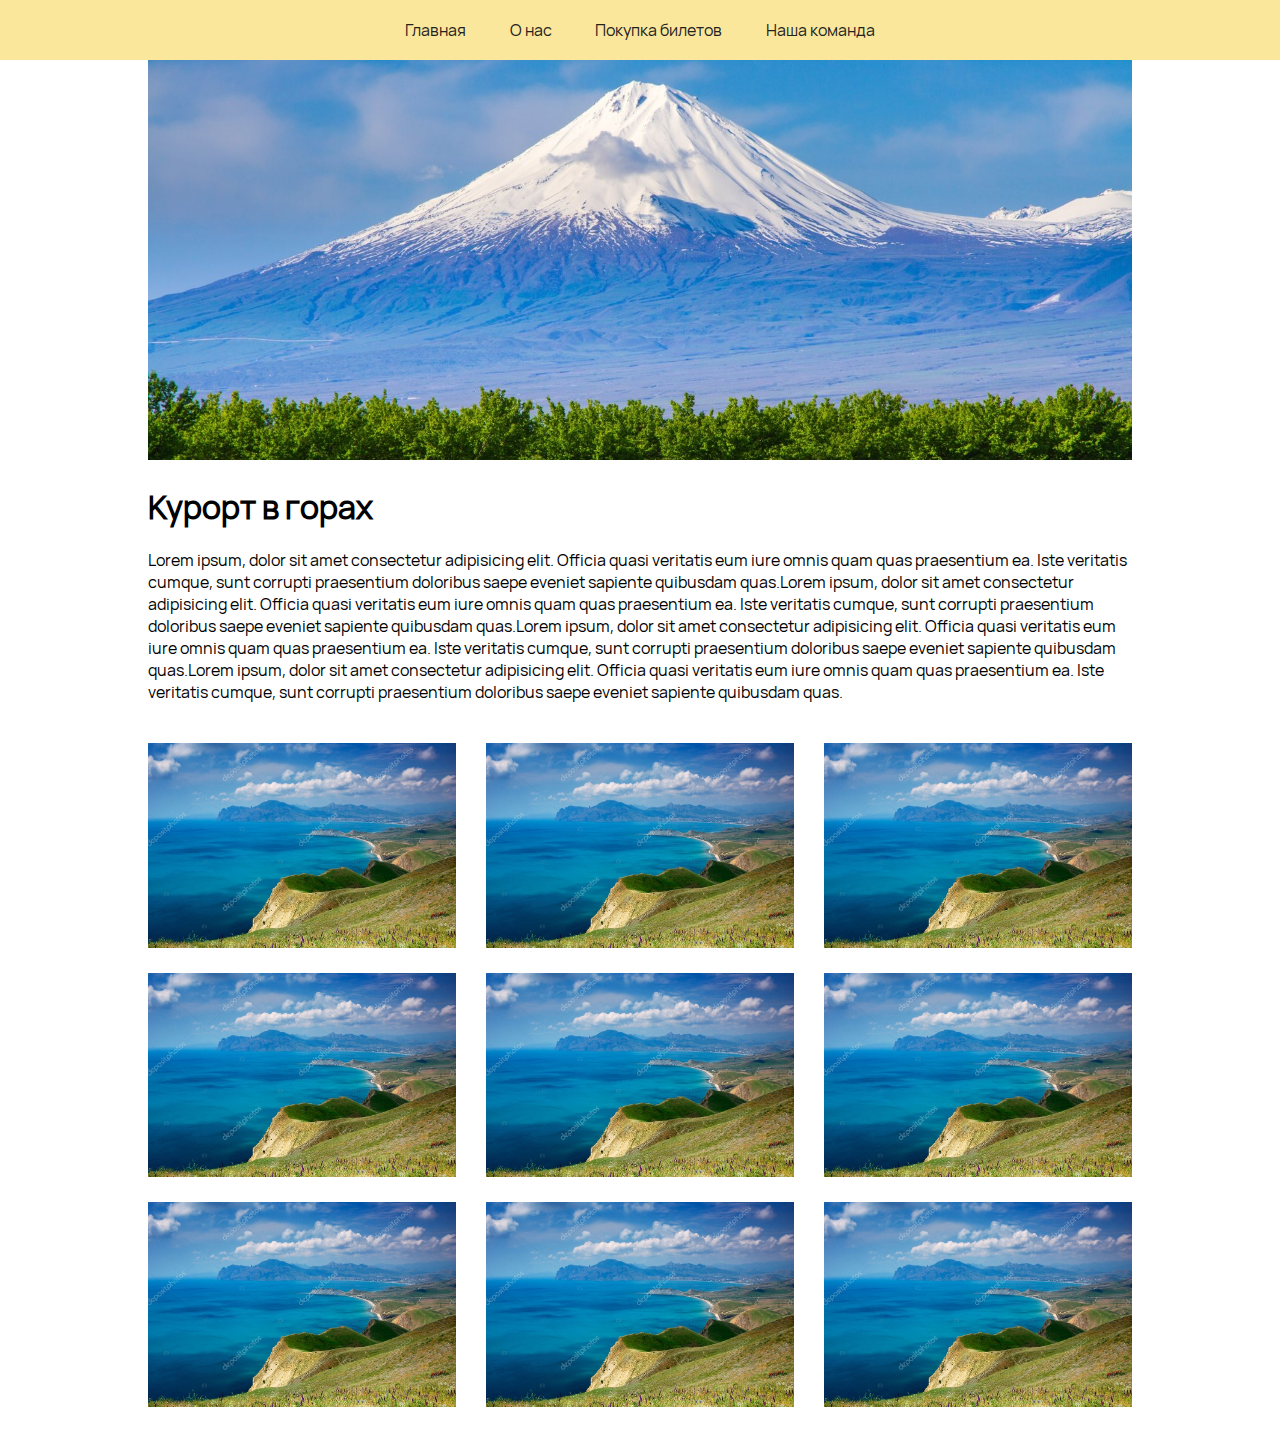
<file: task1/index.html>
<!DOCTYPE html>
<html lang="en">
  <head>
    <meta charset="UTF-8" />
    <meta name="viewport" content="width=device-width, initial-scale=1.0" />
    <link rel="stylesheet" href="style.css" />
    <link rel="stylesheet" href="media.css" />
    <link rel="shortcut icon" href="favicon.png" type="image/x-icon" />
    <meta name="description" content="горнолыжный курорт в горах" />
    <meta name="keywords" content="курорт, горы" />
    <title>Moutains</title>
  </head>
  <body>
    <header>
      <nav class="header-nav">
        <ul class="header-nav-list">
          <li class="header-nav-item">
            <a href="#">Главная</a>
          </li>
          <li class="header-nav-item">
            <a href="#">О нас</a>
          </li>
          <li class="header-nav-item">
            <a href="#">Покупка билетов</a>
          </li>
          <li class="header-nav-item">
            <a href="#">Наша команда</a>
          </li>
        </ul>
      </nav>
    </header>
    <main class="main-container">
      <section>
        <div class="img-container">
          <img src="./images/mountain.jpg" alt="" />
        </div>
        <h1>Курорт в горах</h1>
        <p>
          Lorem ipsum, dolor sit amet consectetur adipisicing elit. Officia
          quasi veritatis eum iure omnis quam quas praesentium ea. Iste
          veritatis cumque, sunt corrupti praesentium doloribus saepe eveniet
          sapiente quibusdam quas.Lorem ipsum, dolor sit amet consectetur
          adipisicing elit. Officia quasi veritatis eum iure omnis quam quas
          praesentium ea. Iste veritatis cumque, sunt corrupti praesentium
          doloribus saepe eveniet sapiente quibusdam quas.Lorem ipsum, dolor sit
          amet consectetur adipisicing elit. Officia quasi veritatis eum iure
          omnis quam quas praesentium ea. Iste veritatis cumque, sunt corrupti
          praesentium doloribus saepe eveniet sapiente quibusdam quas.Lorem
          ipsum, dolor sit amet consectetur adipisicing elit. Officia quasi
          veritatis eum iure omnis quam quas praesentium ea. Iste veritatis
          cumque, sunt corrupti praesentium doloribus saepe eveniet sapiente
          quibusdam quas.
        </p>
      </section>
      <div class="mountains-container-list">
        <div class="mountains-item">
          <img src="./images/mountain-item.jpg" alt="" />
        </div>
        <div class="mountains-item">
          <img src="./images/mountain-item.jpg" alt="" />
        </div>
        <div class="mountains-item">
          <img src="./images/mountain-item.jpg" alt="" />
        </div>
        <div class="mountains-item">
          <img src="./images/mountain-item.jpg" alt="" />
        </div>
        <div class="mountains-item">
          <img src="./images/mountain-item.jpg" alt="" />
        </div>
        <div class="mountains-item">
          <img src="./images/mountain-item.jpg" alt="" />
        </div>
        <div class="mountains-item">
          <img src="./images/mountain-item.jpg" alt="" />
        </div>
        <div class="mountains-item">
          <img src="./images/mountain-item.jpg" alt="" />
        </div>
        <div class="mountains-item">
          <img src="./images/mountain-item.jpg" alt="" />
        </div>
      </div>
    </main>
  </body>
</html>
</file>
<file: task1/style.css>
@font-face {
  font-family: "Hauora";
  src: url("./fonts/Hauora-Regular.ttf");
}
* {
  margin: 0;
  padding: 0;
  box-sizing: border-box;

  font-family: "Hauora";
}
a {
  color: inherit;
  text-decoration: none;
}
main,
.header-nav {
  max-width: 1024px;
  margin: auto;
}

/* header */
header {
  height: 60px;
  background: #fae79c;
  color: #222220;
}

.header-nav {
  height: 100%;
  display: flex;
  align-items: center;
  justify-content: center;
}
.header-nav-list {
  width: 100%;
  max-width: 470px;
  list-style-type: none;
  display: flex;
  justify-content: space-between;
}

/* header */

/* main container */
.main-container {
  padding: 0 0 20px 0;
}
section {
  padding: 0 20px;
  img {
    object-fit: cover;
    object-position: 50% 50%;
    width: 100%;
    height: 400px;
  }
  h1 {
    margin: 20px 0;
  }
}

/* main container */

/* img container */

.mountains-container-list {
  margin-top: 40px;
  padding: 0 20px;
  display: flex;
  flex-wrap: wrap;
  justify-content: space-between;
  gap: 20px;
}
.mountains-item {
  flex-basis: 31.3%;
  display: block;
  img {
    width: 100%;
  }
}

/* img container */
</file>
<file: task1/media.css>
@media (max-width: 1024px) {
  .mountains-item {
    flex-basis: 48%;
  }
}

@media (max-width: 768px) {
  .mountains-container-list {
    gap: 5px;
  }
  .mountains-item {
    flex-basis: 49%;
  }

  header {
    font-size: 14px;
  }
  .header-nav {
    padding: 0 25px;
  }
}
@media (max-width: 425px) {
  .mountains-item {
    flex-basis: 100%;
  }
}
</file>
